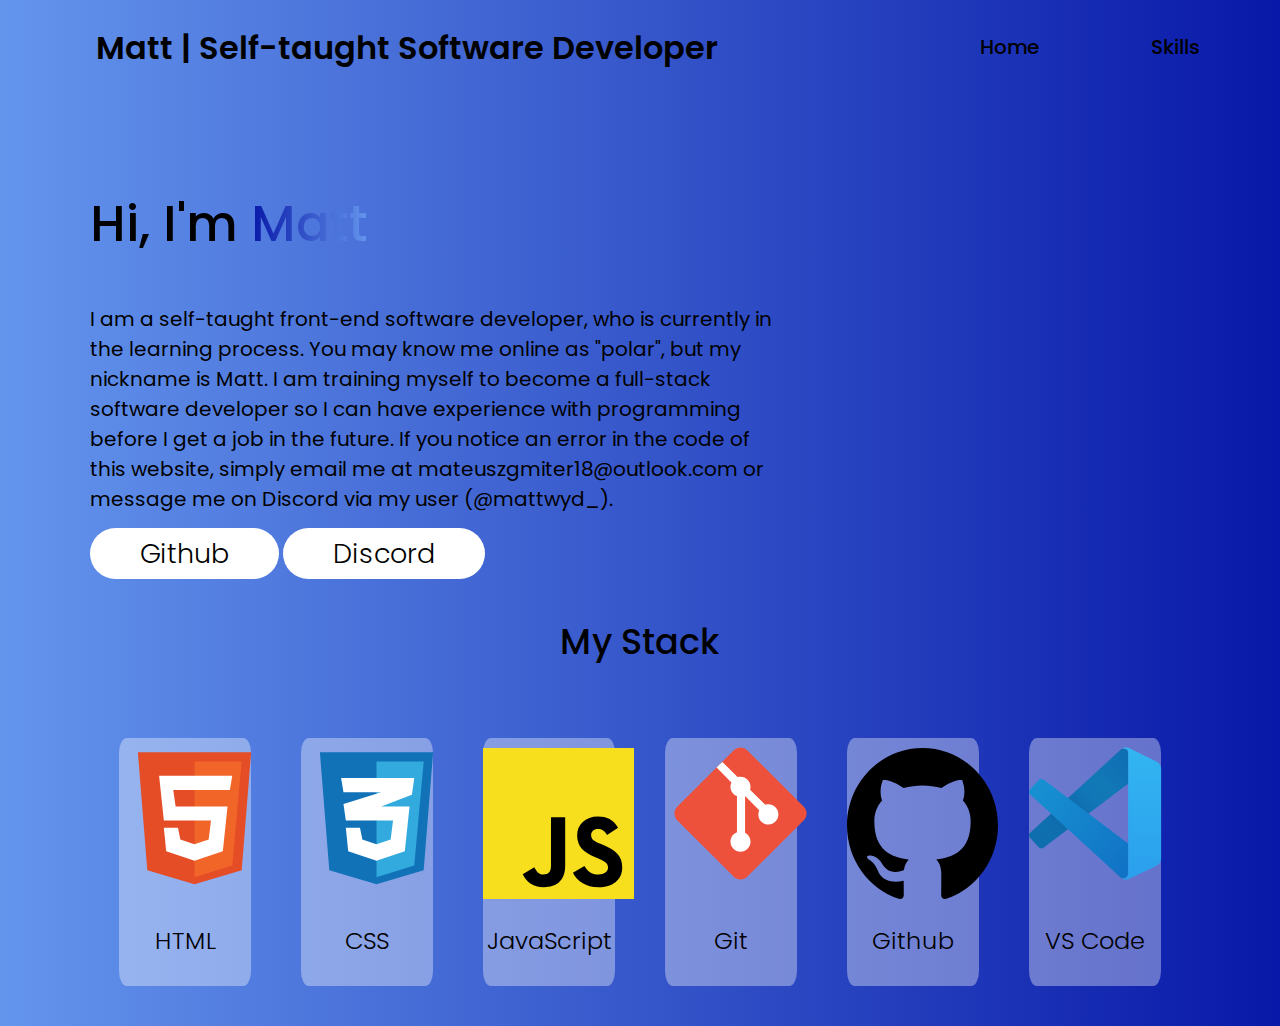
<file: index.html>
<!DOCTYPE html>
<html lang="en">
<head>
    <meta charset="UTF-8">
    <meta name="viewport" content="width=device-width, initial-scale=1.0">
    <link rel="stylesheet" href="style.css">
    <title>Front-end Software Developer, Self Taught | polar</title>
</head>
<body>
    <!--Navigation bar-->
    <div class="page-area">
    <nav class="navbar">
        <div class="name">Matt | Self-taught Software Developer</div>
        <div class="navbar-links">
        <ul>
            <li><a href="index.html" class="navbar-link">Home</a></li>
            <li><a href="skills.html" class="navbar-link">Skills</a></li>
        </ul>
        </div>
    </nav>
    <!--Page text-->
    <div class="page-content">
        <h2>Hi, I'm <span class="gradient-text">Matt</span></h2>
        <div class="wrapper">
            <p>I am a self-taught front-end software developer, who is currently in the learning process. You may know me online as "polar", but my nickname is Matt. I am training myself to become a full-stack software developer so I can have experience with programming before I get a job in the future. If you notice an error in the code of this website, simply email me at mateuszgmiter18@outlook.com or message me on Discord via my user (@mattwyd_).</p>
        </div>
        <div class="button-container">
            <a href="https://github.com/polar-yt" class="btn-github">Github</a>
            <a href="https://discord.gg/Y4aFuV3qrv" class="btn-discord">Discord</a>
        </div>
    </div>
    </div>
    <!--Stack items-->
    <div class="stack-header">My Stack</div>
    <div class="stack-container">
        <div class="html">
            <div class="html-container">
                <img src="images/html.svg" alt="html">
            </div>
            <h3 class="stack-names">HTML</h3>
        </div>
        <div class="css">
            <div class="css-container">
                <img src="images/css.svg" alt="css">
            </div>
            <h3 class="stack-names">CSS</h3>
        </div>
        <div class="javascript">
            <div class="javascript-container">
                <img src="images/javascript.svg" alt="js">
            </div>
            <h3 class="stack-names">JavaScript</h3>
        </div>
        <div class="git">
            <div class="git-container">
                <img src="images/git.svg" alt="git">
            </div>
            <h3 class="stack-names">Git</h3>
        </div>
        <div class="github">
            <div class="github-container">
                <img src="images/github.svg" alt="github">
            </div>
            <h3 class="stack-names">Github</h3>
        </div>
        <div class="vsc">
            <div class="vsc-container">
                <img src="images/vscode.svg" alt="vsc">
            </div>
            <h3 class="stack-names">VS Code</h3>
        </div>
    </div>
</body>
</html>
</file>
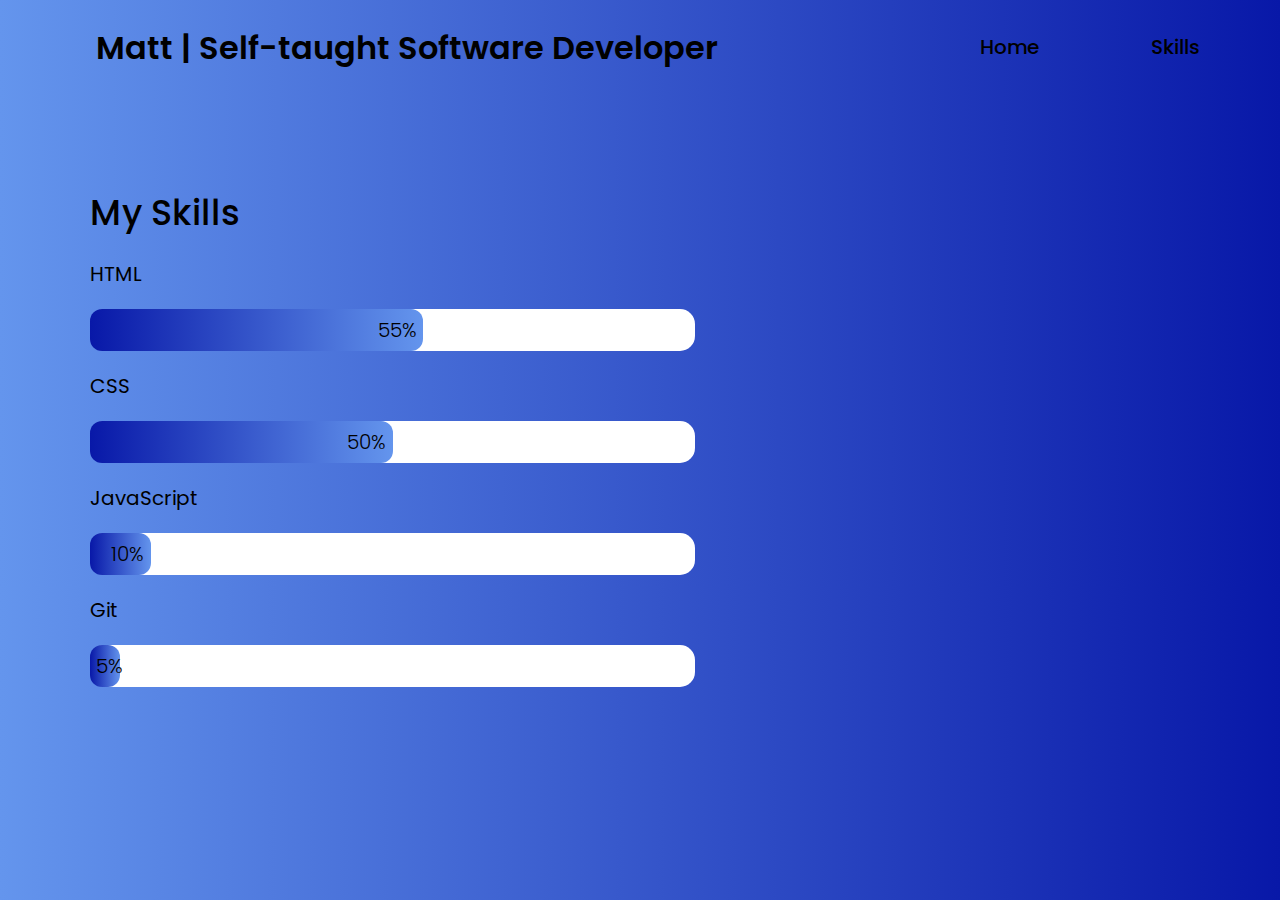
<file: skills.html>
<!DOCTYPE html>
<html lang="en">
<head>
    <meta charset="UTF-8">
    <meta name="viewport" content="width=device-width, initial-scale=1.0">
    <link rel="stylesheet" href="style.css">
    <title>Front-end Software Developer, Self Taught | polar</title>
</head>
<body>
    <!--Navigation bar-->
    <div class="page-area">
    <nav class="navbar">
        <div class="name">Matt | Self-taught Software Developer</div>
        <div class="navbar-links">
        <ul>
            <li><a href="index.html" class="navbar-link">Home</a></li>
            <li><a href="skills.html" class="navbar-link">Skills</a></li>
        </ul>
        </div>
    </nav>
    <!--Progress-->
    <div class="root-container">
        <div class="skill-header">My Skills</div>
        <p>HTML</p>
        <div class="progress-container">
            <div class="skill-html">55%</div>
        </div>
        <p>CSS</p>
        <div class="progress-container">
            <div class="skill-css">50%</div>
        </div>
        <p>JavaScript</p>
        <div class="progress-container">
            <div class="skill-js">10%</div>
        </div>
        <p>Git</p>
        <div class="progress-container">
            <div class="skill-git">5%</div>
        </div>
    </div>
</body>
</html>
</file>
<file: style.css>
/* Font Imports (Google Fonts) */

@import url('https://fonts.googleapis.com/css2?family=Poppins:ital,wght@0,100;0,200;0,300;0,400;0,500;0,600;0,700;0,800;0,900;1,100;1,200;1,300;1,400;1,500;1,600;1,700;1,800;1,900&display=swap');

/* Main Styles */

body {
    margin: 0px;
    padding: 0px;
    background: linear-gradient(90deg, rgb(100, 149, 237), rgb(8, 24, 168));
    scroll-behavior: smooth;
    display: grid;
    grid-template-areas:
    "nav"
    "content"
    "stack"
    "progress"
}
* {
    box-sizing: border-box;
}

/* Text Styles */

a,
a:hover,
a:active,
a:visited {
    text-decoration: none;
    color: black;
}

h2 {
    font-family: "Poppins";
    font-weight: 500;
    font-size: 50px;
}
.name {
    font-size: 2rem;
    margin: 1rem;
    margin-left: 6rem;
    font-family: "Poppins";
    font-weight: 600;
}
/* Wrapper */

.wrapper {
    width: 700px;
    font-family: "Poppins";
    font-weight: 300;
    font-size: 20px;
}

/* Navigation Bar Styles */

.navbar {
    display: flex;
    justify-content: space-between;
    align-items: center;
    background-color: transparent;
    color: black;
}
.navbar-links ul {
    margin: 0;
    padding: 0;
    display: flex;
}
.navbar-links li {
    list-style: none;
    font-family: "Poppins";
    font-weight: 500;
    font-size: 20px;
}
.navbar-links li {
    margin: 1rem;
    margin-right: 4rem;
}
.navbar-links a {
    text-decoration: none;
    color: black;
    padding: 1rem;
    display: block;
}
.navbar-link {
    position: relative;
    transition: all 0.4s;
}
.navbar-link::after {
    content: '';
    height: 2px;
    width: 100%;
    background: black;
    display: block;
    opacity: 0;
    transition: all ease 0.5s;
    pointer-events: none;
}
.navbar-link:hover::after {
    opacity: 1;
}

/* Banner */

.page-area {
    width: 100%;
    height: 65vh;
}
.page-content {
    margin: 90px;
}
.gradient-text {
    background: linear-gradient(90deg, rgb(8, 24, 168), rgb(100, 149, 237));
    background-clip: text;
    color: transparent;
}
.btn-github {
    color: black;
    background-color: white;
    border-radius: 3vh;
    padding: 7px;
    padding-left: 50px;
    padding-right: 50px;
    text-align: center;
    width: 30px;
    height: 20px;
    font-family: "Poppins";
    font-weight: 300;
    font-size: 3vh;
    border-style: hidden;
    transition: all .3s;
    -webkit-transition: all .3s;
}
.btn-github:hover {
    box-shadow: rgba(0, 0, 0, 0.2);
    transform: translateY(0.4vh);
}
.btn-github:active {
    transform: scale(0.97);
    box-shadow: none;
}
.btn-discord {
    color: black;
    background-color: white;
    border-radius: 3vh;
    padding: 7px;
    padding-left: 50px;
    padding-right: 50px;
    text-align: center;
    width: 31vh;
    height: 7vh;
    font-family: "Poppins";
    font-weight: 300;
    font-size: 3vh;
    border-style: hidden;
}
/* Stack */

.stack-container {
    display: grid;
    grid-template-columns: 11% 11% 11% 11% 11% 11%;
    justify-content: center;
    margin: 40px;
    gap: 50px;
}
.javascript-container {
    margin-top: 10px;
}
.github-container {
    margin-top: 10px;
}

.html,
.css,
.javascript,
.git,
.github,
.vsc {
    display: grid;
    grid-template-columns: 100%;
    grid-template-rows: 65% 35%;
    text-align: center;
    background-color: rgba(255, 255, 255, 0.361);
    border-radius: 6%;
}
.stack-names {
    font-family: "Poppins";
    font-size: 24px;
    font-weight: 300;
}
.stack-header {
    font-family: "Poppins";
    font-size: 35px;
    font-weight: 450;
    text-align: center;
    display: block;
}
.stack-header {
    margin: 30px;
}

/* Skills */

p {
    font-size: 20px;
    font-family: "Poppins";
    font-weight: 400;
}
.root-container {
    margin: 90px;
}
.progress-container {
    background-color: white;
    width: 55%;
    border-radius: 15px;
}
.skill-html,
.skill-css,
.skill-js,
.skill-git {
    background: linear-gradient(90deg, rgb(8, 24, 168), rgb(100, 149, 237));
    color: black;
    padding: 1%;
    text-align: right;
    font-size: 20px;
    border-radius: 12px;
    font-family: "Poppins";
    font-weight: 300;
}
.skill-html {
    width: 55%;
}
.skill-css {
    width: 50%;
}
.skill-js {
    width: 10%;
}
.skill-git {
    width: 5%;
}
.skill-header {
    font-size: 35px;
    font-weight: 450;
    font-family: "Poppins";
    display: block;
}
</file>
